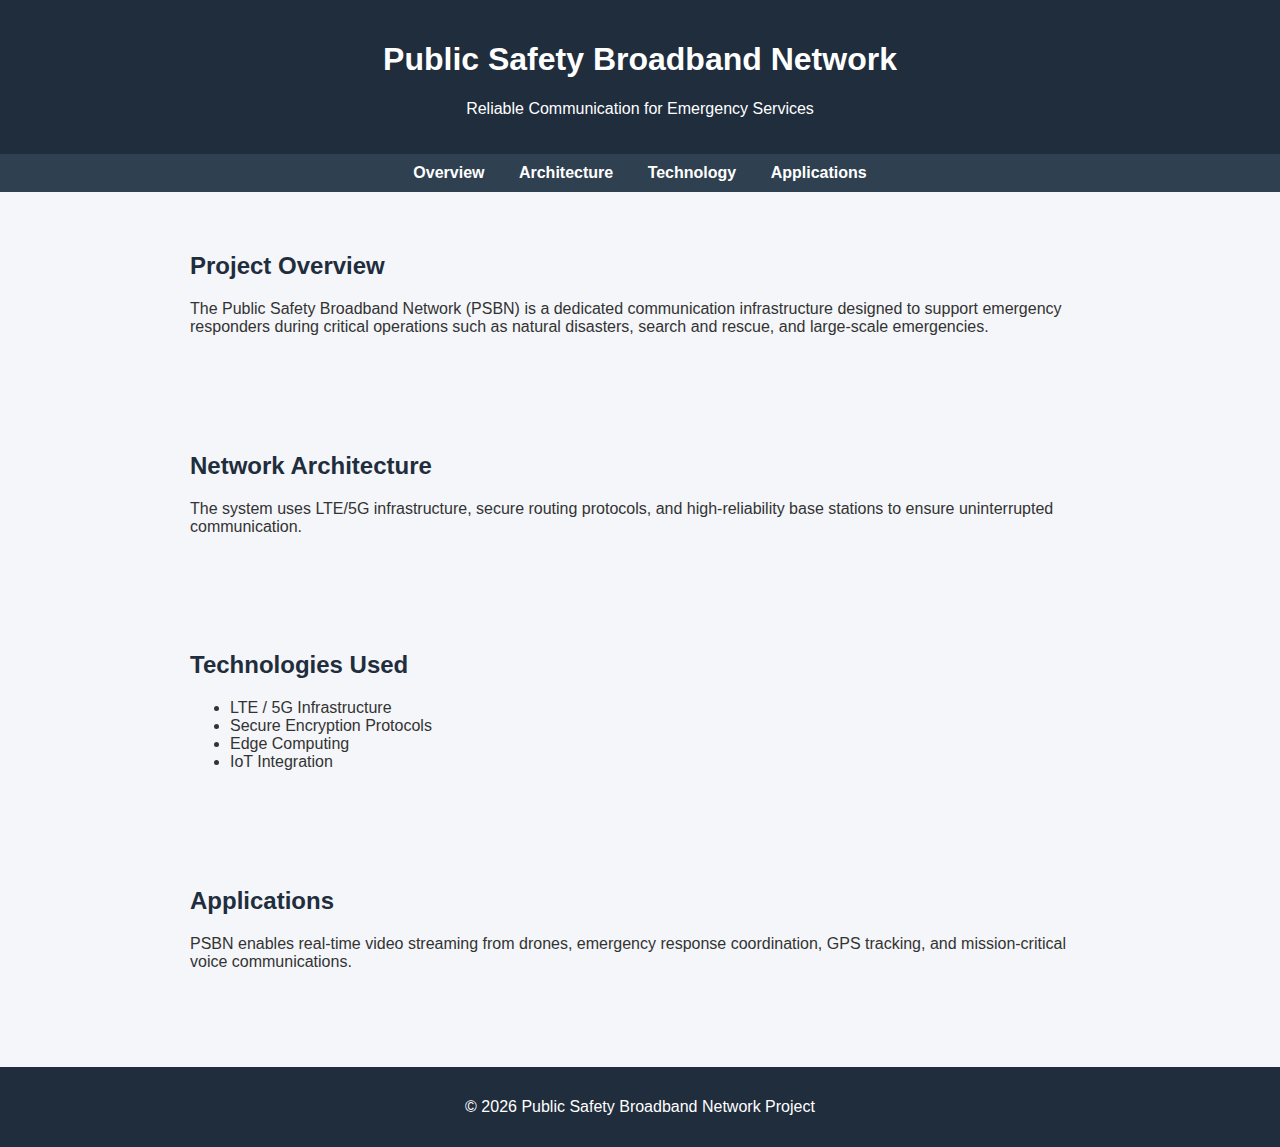
<file: index.html>
<!DOCTYPE html>
<html lang="en">
<head>
    <meta charset="UTF-8">
    <title>Public Safety Broadband Network</title>
    <meta name="viewport" content="width=device-width, initial-scale=1.0">
    
    <style>
        body {
            font-family: Arial, sans-serif;
            margin: 0;
            background-color: #f4f6f9;
            color: #333;
        }

        header {
            background-color: #1f2d3d;
            color: white;
            padding: 20px;
            text-align: center;
        }

        nav {
            background-color: #2f4050;
            padding: 10px;
            text-align: center;
        }

        nav a {
            color: white;
            text-decoration: none;
            margin: 0 15px;
            font-weight: bold;
        }

        section {
            padding: 40px;
            max-width: 900px;
            margin: auto;
        }

        h2 {
            color: #1f2d3d;
        }

        footer {
            background-color: #1f2d3d;
            color: white;
            text-align: center;
            padding: 15px;
            margin-top: 40px;
        }
    </style>
</head>

<body>

<header>
    <h1>Public Safety Broadband Network</h1>
    <p>Reliable Communication for Emergency Services</p>
</header>

<nav>
    <a href="#overview">Overview</a>
    <a href="#architecture">Architecture</a>
    <a href="#technology">Technology</a>
    <a href="#applications">Applications</a>
</nav>

<section id="overview">
    <h2>Project Overview</h2>
    <p>
        The Public Safety Broadband Network (PSBN) is a dedicated communication
        infrastructure designed to support emergency responders during critical
        operations such as natural disasters, search and rescue, and large-scale
        emergencies.
    </p>
</section>

<section id="architecture">
    <h2>Network Architecture</h2>
    <p>
        The system uses LTE/5G infrastructure, secure routing protocols,
        and high-reliability base stations to ensure uninterrupted communication.
    </p>
</section>

<section id="technology">
    <h2>Technologies Used</h2>
    <ul>
        <li>LTE / 5G Infrastructure</li>
        <li>Secure Encryption Protocols</li>
        <li>Edge Computing</li>
        <li>IoT Integration</li>
    </ul>
</section>

<section id="applications">
    <h2>Applications</h2>
    <p>
        PSBN enables real-time video streaming from drones,
        emergency response coordination, GPS tracking,
        and mission-critical voice communications.
    </p>
</section>

<footer>
    <p>© 2026 Public Safety Broadband Network Project</p>
</footer>

</body>
</html>
</file>
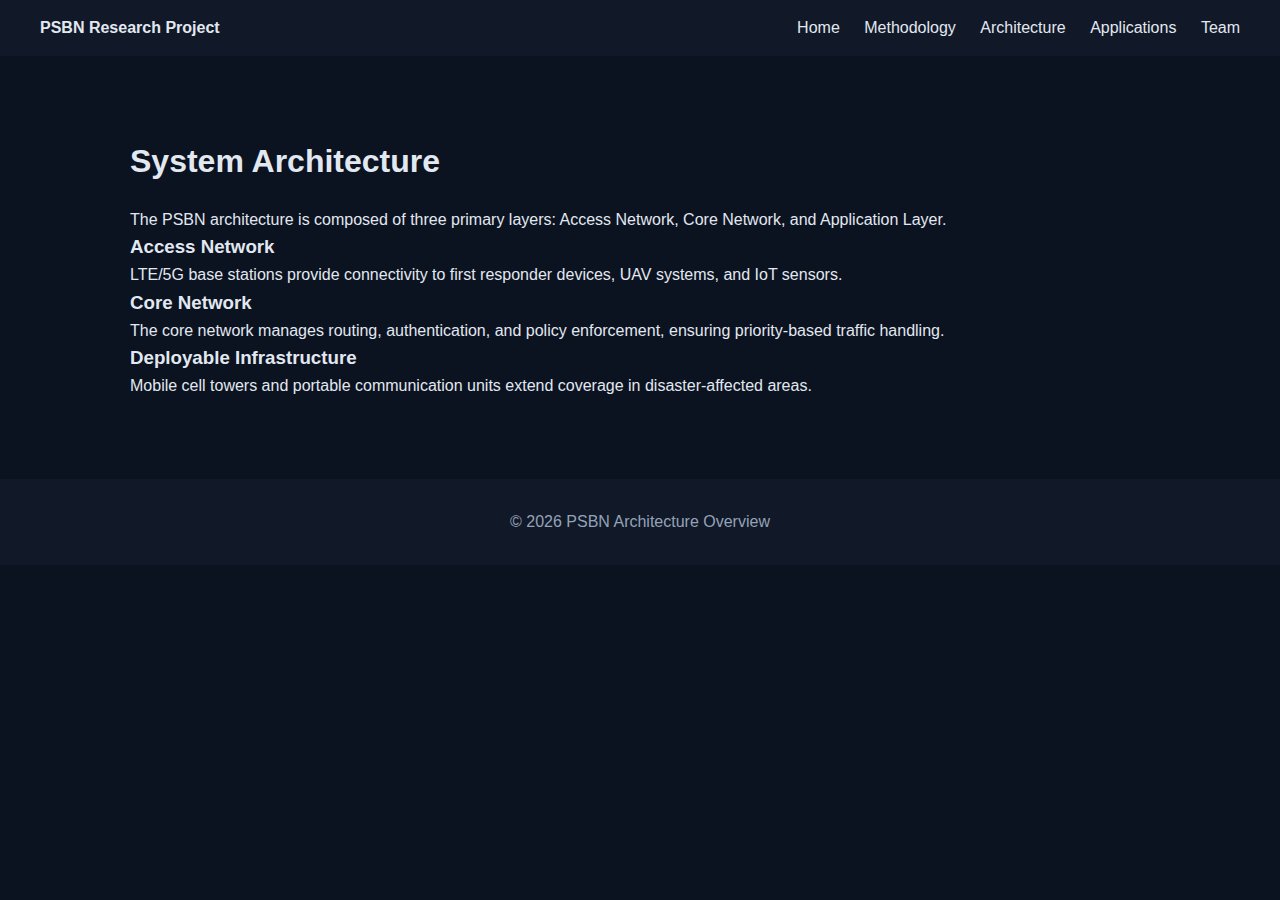
<file: architecture.html>
<!DOCTYPE html>
<html>
<head>
    <title>PSBN | Architecture</title>
    <link rel="stylesheet" href="style.css">
</head>
<body>

<nav>
    <div><strong>PSBN Research Project</strong></div>
    <div>
        <a href="index.html">Home</a>
        <a href="solution.html">Methodology</a>
        <a href="architecture.html">Architecture</a>
        <a href="impact.html">Applications</a>
        <a href="team.html">Team</a>
    </div>
</nav>

<section>
    <h2>System Architecture</h2>
    <p>
        The PSBN architecture is composed of three primary layers:
        Access Network, Core Network, and Application Layer.
    </p>

    <h3>Access Network</h3>
    <p>
        LTE/5G base stations provide connectivity to first responder devices,
        UAV systems, and IoT sensors.
    </p>

    <h3>Core Network</h3>
    <p>
        The core network manages routing, authentication, and policy enforcement,
        ensuring priority-based traffic handling.
    </p>

    <h3>Deployable Infrastructure</h3>
    <p>
        Mobile cell towers and portable communication units extend coverage
        in disaster-affected areas.
    </p>
</section>

<footer>
    © 2026 PSBN Architecture Overview
</footer>

</body>
</html>
</file>
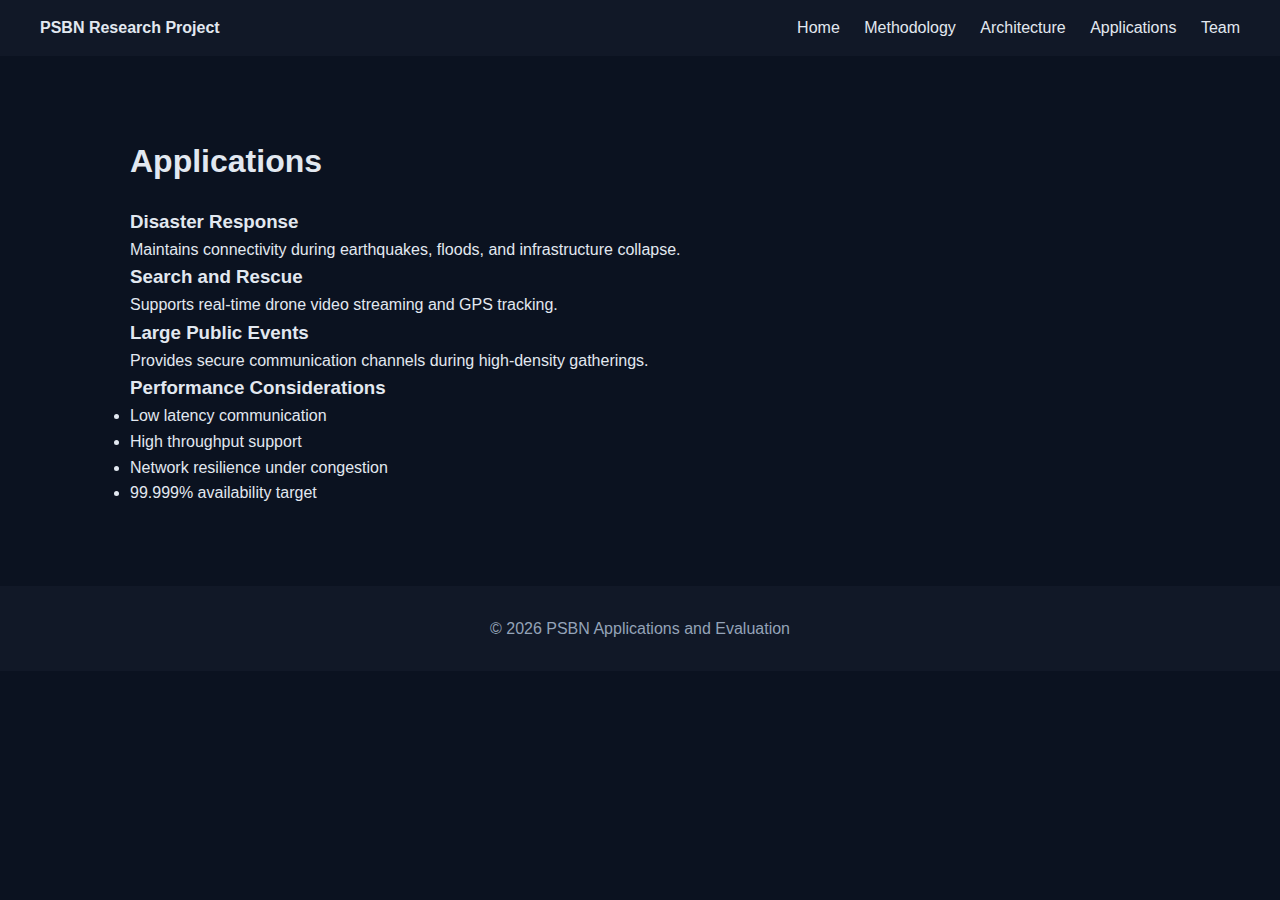
<file: impact.html>
<!DOCTYPE html>
<html>
<head>
    <title>PSBN | Applications</title>
    <link rel="stylesheet" href="style.css">
</head>
<body>

<nav>
    <div><strong>PSBN Research Project</strong></div>
    <div>
        <a href="index.html">Home</a>
        <a href="solution.html">Methodology</a>
        <a href="architecture.html">Architecture</a>
        <a href="impact.html">Applications</a>
        <a href="team.html">Team</a>
    </div>
</nav>

<section>
    <h2>Applications</h2>

    <h3>Disaster Response</h3>
    <p>Maintains connectivity during earthquakes, floods, and infrastructure collapse.</p>

    <h3>Search and Rescue</h3>
    <p>Supports real-time drone video streaming and GPS tracking.</p>

    <h3>Large Public Events</h3>
    <p>Provides secure communication channels during high-density gatherings.</p>

    <h3>Performance Considerations</h3>
    <ul>
        <li>Low latency communication</li>
        <li>High throughput support</li>
        <li>Network resilience under congestion</li>
        <li>99.999% availability target</li>
    </ul>
</section>

<footer>
    © 2026 PSBN Applications and Evaluation
</footer>

</body>
</html>
</file>
<file: style.css>
* {
    margin: 0;
    padding: 0;
    box-sizing: border-box;
}

body {
    font-family: 'Segoe UI', sans-serif;
    background-color: #0b1220;
    color: #e2e8f0;
    line-height: 1.6;
}

nav {
    background-color: #111827;
    padding: 15px 40px;
    display: flex;
    justify-content: space-between;
    align-items: center;
}

nav a {
    color: #e2e8f0;
    text-decoration: none;
    margin-left: 20px;
    font-weight: 500;
}

nav a:hover {
    color: #3b82f6;
}

.hero {
    padding: 120px 20px;
    text-align: center;
    background: linear-gradient(to right, #111827, #0b1220);
}

.hero h1 {
    font-size: 3rem;
    margin-bottom: 20px;
}

.hero p {
    color: #94a3b8;
    font-size: 1.2rem;
}

.btn {
    display: inline-block;
    margin-top: 30px;
    padding: 12px 30px;
    background-color: #3b82f6;
    color: white;
    text-decoration: none;
    border-radius: 6px;
    transition: 0.3s;
}

.btn:hover {
    background-color: #2563eb;
}

section {
    padding: 80px 40px;
    max-width: 1100px;
    margin: auto;
}

h2 {
    margin-bottom: 20px;
    font-size: 2rem;
}

.grid {
    display: grid;
    grid-template-columns: repeat(auto-fit, minmax(250px, 1fr));
    gap: 30px;
    margin-top: 40px;
}

.card {
    background-color: #111827;
    padding: 30px;
    border-radius: 12px;
    transition: 0.3s;
}

.card:hover {
    transform: translateY(-5px);
}

footer {
    background-color: #111827;
    text-align: center;
    padding: 30px;
    color: #94a3b8;
}
</file>
